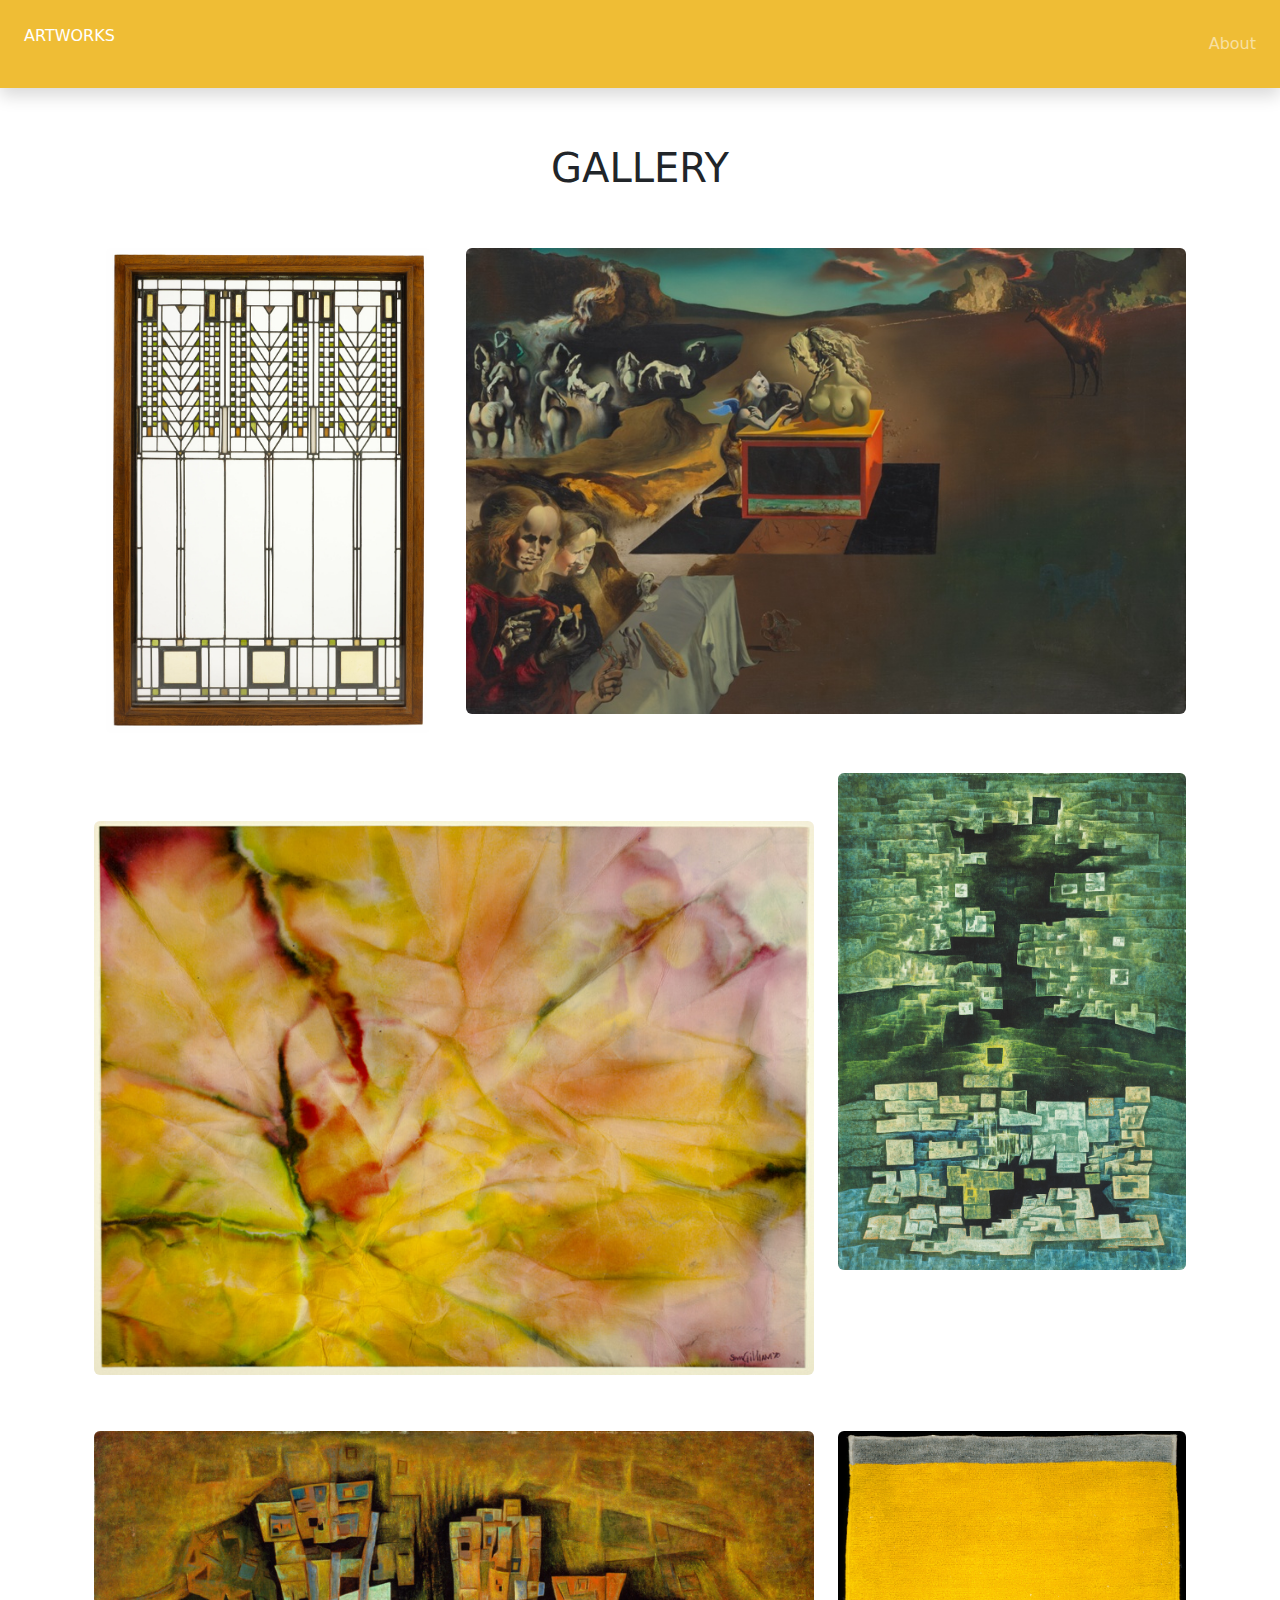
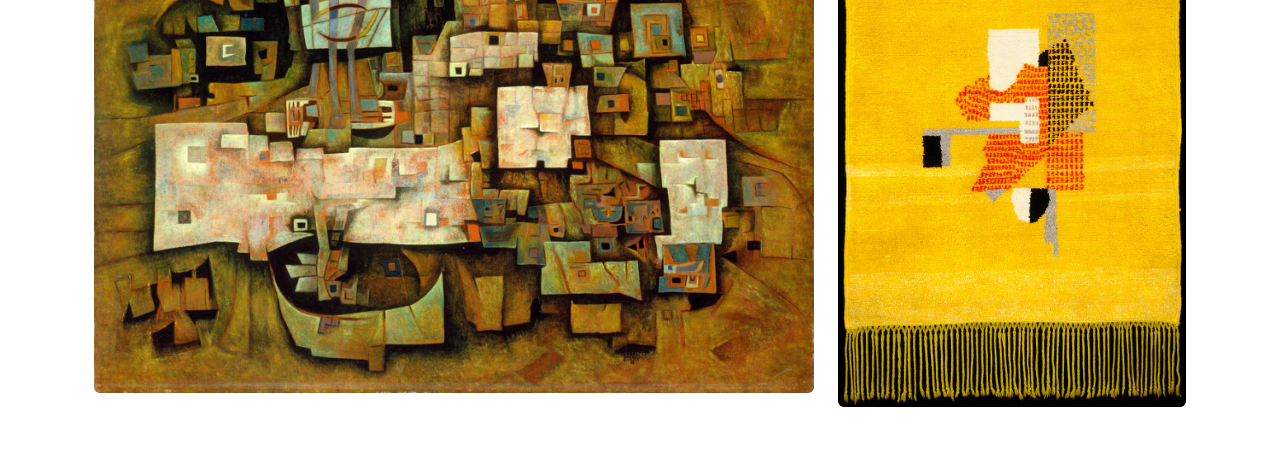
<file: index.html>
<!DOCTYPE html>
<html lang="en">
<head>
<meta charset="UTF-8">
<meta name="viewport" content="width=device-width, initial-scale=1.0">
<meta http-equiv="X-UA-Compatible" content="ie=edge">
<meta name="Description" content="Enter your description here"/>
<link rel="stylesheet" href="https://cdnjs.cloudflare.com/ajax/libs/twitter-bootstrap/5.1.0/css/bootstrap.min.css">
<link rel="stylesheet" href="https://cdnjs.cloudflare.com/ajax/libs/font-awesome/5.15.4/css/all.min.css">
<link rel="stylesheet" href="main.css">
<script src="main.js"></script>
<title>Art Gallery</title>
</head>
<body>


    <!-- NAVBAR -->
    <div class="container">
      <nav class="nav navbar-dark p-4 navbar-expand-lg fixed-top position-absolute shadow w-100" style="background-color: rgba(235, 172, 2, 0.8);">
        <a href="/index.html" class="navbar-brand">ARTWORKS</a>
        <button class="navbar-toggler" type="button"></button>
        <ul class="navbar-nav ms-auto">
          <li class="nav-item">
            <a href="/about.html" class="nav-link">About</a>
          </li>
        </ul>
      </nav>

      <!-- GALLERY -->
      
      <div class="container">
        <div class="row text-center">
          <div class="mt-5"></div>
          <div class="mt-5"></div>
          <div class="mt-5"></div>
      <h1>GALLERY</h1>
      <!-- IMAGE 1 -->
          <div class="col-lg-4 col-sm-12 mt-5">
            <figure id="fig1" onclick="event.stopPropagation(); getArtwork(this.id, event)">
              <div class="container">
            
                <img src="/images/treeoflifewindow.jpg"
                  class="w-100 shadow-1-strong rounded mb-4"
                  alt="Darwin D. Martin House: 'Tree of Life' Window" info="38836" />
                  <p id="p1"></p>
            </figure>
          </div>

      <!-- IMAGE 2 -->
          <div class="col-lg-8 col-sm-12 mt-5">
            <figure id="fig2"
              onclick="event.stopPropagation(); getArtwork(this.id, event);">
              <img src="/images/inventionsofthemonsters.jpg"
                class="w-100 shadow-1-strong rounded mb-4" alt="Inventions of the Monsters"
                info="151424"/>
              <div class="container">
                <p id="p2" class="p-2"></p>
              </div>
            </figure>
          </div>

      <!-- IMAGE 3 -->
          <div class="col-lg-8 col-sm-12 mt-5">
            <figure id="fig3" onclick="event.stopPropagation(); getArtwork(this.id, event)">
              <img src="/images/abstraction.jpg" class="w-100 shadow-1-strong rounded mb-4"
                alt="Abstraction" info="109447" />
              <div class="container">
                <p id="p3" class="p-2"></p>
              </div>
            </figure>
          </div>
      
      <!-- IMAGE 4 -->
          <div class="col-lg-4 col-sm-12">
            <figure id="fig4" onclick="event.stopPropagation(); getArtwork(this.id, event)">
              <img src="/images/towardstheunknown.jpg"
                class="w-100 shadow-1-strong rounded mb-4" alt="Towards the Unknown"
                info="60259" />
              <div class="container">
                <p id="p4" class="p-2"></p>
              </div>
            </figure>
          </div>

      <!-- IMAGE 5 -->
          <div class="col-lg-8 col-sm-12">
            <figure id="fig5" onclick="event.stopPropagation(); getArtwork(this.id, event)">
              <img src="/images/thelostcity.jpg" class="w-100 shadow-1-strong rounded mb-4"
                alt="The Lost City" info="60257" />
              <div class="container">
                <p id="p5" class="p-2"></p>
              </div>
            </figure>
          </div>

      <!-- IMAGE 6 -->
          <div class="col-lg-4 col-sm-12">
            <figure id="fig6" onclick="event.stopPropagation(); getArtwork(this.id, event)">
              <img src="/images/thegarden.jpg" class="w-100 shadow-1-strong rounded mb-4"
                alt="The Garden" info="40997" />
              <div class="container">
                <p id="p6" class="p-2"></p>
              </div>
            </figure>
          </div>
          <div class="col-lg-4 col-sm-12">

          </div>
        </div>
      </div>
    </div>

</body>
<!-- Gallery -->
<!-- <div class="row">
  <div class="col-lg-4 col-md-12 mb-4 mb-lg-0">
    <figure id="fig1" onclick="event.stopPropagation(); getArtwork(this.id, event)" value = "Display">
      <div class="container 0">
       
      <img src="/images/treeoflifewindow.jpg"
        class="w-100 shadow-1-strong rounded mb-4"
        alt="Darwin D. Martin House: 'Tree of Life' Window" info="38836"/>
        <div class="position-sticky m-1 start-0 bottom-50 shadow" style="border-radius: 5px;">
          <p id="p1"></p></div>
    </figure>
    <figure id="fig2" onclick="event.stopPropagation(); getArtwork(this.id, event);">
      <img src="/images/inventionsofthemonsters.jpg"
        class="w-100 shadow-1-strong rounded mb-4" alt="Inventions of the Monsters" info="151424" data-toggle="modal" data-target="#exampleModal"/>
        <div class="container">
          <p id="p2" class="p-2" onclick=""></p>
        </div>
    </figure>
  </div>

  <div class="col-lg-4 mb-4 mb-lg-0">
    <figure id="fig3" onclick="event.stopPropagation(); getArtwork(this.id, event)">
      <img src="/images/abstraction.jpg"
        class="w-100 shadow-1-strong rounded mb-4"
        alt="Abstraction" info="109447"/>
        <div class="container">
          <p id="p3" class="p-2"></p>
        </div>
    </figure>
    <figure id="fig4" onclick="event.stopPropagation(); getArtwork(this.id, event)">
      <img
        src="/images/towardstheunknown.jpg"
        class="w-100 shadow-1-strong rounded mb-4" alt="Towards the Unknown" info="60259"/>
        <div class="container">
          <p id="p4" class="p-2"></p>
        </div>
    </figure>
  </div>

  <div class="col-lg-4 mb-4 mb-lg-0">
    <figure id="fig5" onclick="event.stopPropagation(); getArtwork(this.id, event)">
      <img src="/images/thelostcity.jpg" class="w-100 shadow-1-strong rounded mb-4"
        alt="The Lost City" info="60257"/>
        <div class="container">
          <p id="p5" class="p-2"></p>
        </div>
    </figure>
    <figure id="fig6" onclick="event.stopPropagation(); getArtwork(this.id, event)">
      <img src="/images/thegarden.jpg" class="w-100 shadow-1-strong rounded mb-4"
        alt="The Garden" info="40997"/>
        <div class="container">
          <p id="p6" class="p-2"></p>
        </div>
    </figure>
  </div>
</div> -->
<!-- Gallery -->




<script src="https://cdnjs.cloudflare.com/ajax/libs/popper.js/2.9.2/umd/popper.min.js"></script>
<script src="https://cdnjs.cloudflare.com/ajax/libs/twitter-bootstrap/5.1.0/js/bootstrap.min.js"></script>
</body>
</html>
</file>
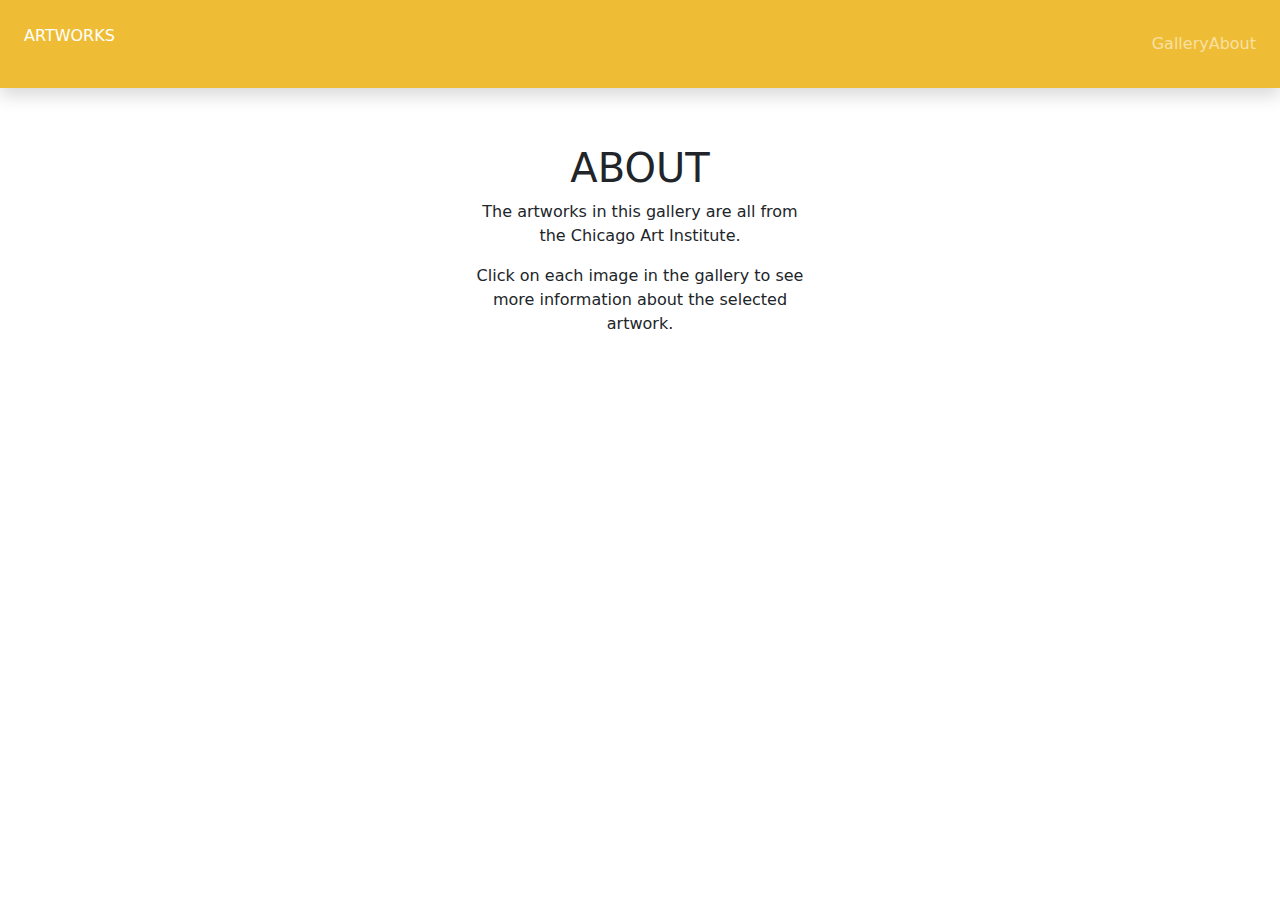
<file: about.html>
<!DOCTYPE html>
<html lang="en">
<head>
<meta charset="UTF-8">
<meta name="viewport" content="width=device-width, initial-scale=1.0">
<meta http-equiv="X-UA-Compatible" content="ie=edge">
<meta name="Description" content="Enter your description here"/>
<link rel="stylesheet" href="https://cdnjs.cloudflare.com/ajax/libs/twitter-bootstrap/5.1.0/css/bootstrap.min.css">
<link rel="stylesheet" href="https://cdnjs.cloudflare.com/ajax/libs/font-awesome/5.15.4/css/all.min.css">
<link rel="stylesheet" href="main.css">
<script src="main.js"></script>
<title>Art Gallery</title>
</head>
<body> 
  
  
  <div class="container">
      <nav class="nav navbar-dark p-4 navbar-expand-lg fixed-top position-absolute shadow w-100" style="background-color: rgba(235, 172, 2, 0.8);">
        <a href="/index.html" class="navbar-brand">ARTWORKS</a>
        <button class="navbar-toggler" type="button"></button>
        <ul class="navbar-nav ms-auto">
          <li class="nav-item">
            <a href="/index.html" class="nav-link">Gallery</a>
          </li>
          <li class="nav-item">
            <a href="/about.html" class="nav-link">About</a>
          </li>
        </ul>
      </nav>

      <div class="container">
        
        <div class="row d-flex mx-auto text-center">
          
          <div class="mt-5"></div>
          <div class="mt-5"></div>
          <div class="mt-5"></div>
          <h1>ABOUT</h1>

          <div class="col-lg-4 mx-auto text-center">
          <p>The artworks in this gallery are all from the Chicago Art Institute.</p>
            
           <p>Click on each image in the gallery to see more information about the selected artwork.</p>
          
        </div>
</file>
<file: main.css>
.horizontal-scrollable>.row {
    overflow-x: auto;
    white-space: nowrap;
  }

  .horizontal-scrollable>.row>.col-xs-4 {
    display: inline-block;
    float: none;
  }

  /* Decorations */

  .col-xs-4 {
    color: white;
    font-size: 24px;
    padding-bottom: 20px;
    padding-top: 18px;
  }

  .col-xs-4:nth-child(2n+1) {
    background: #126991;
  }

  .col-xs-4:nth-child(2n+2) {
    background: black;
  }

  div.scroll {
    margin: 4px, 4px;
    padding: 4px;
    background-color: #126991;
    width: 100%;
    overflow-x: auto;
    overflow-y: hidden;
    white-space: nowrap;
    }
</file>
